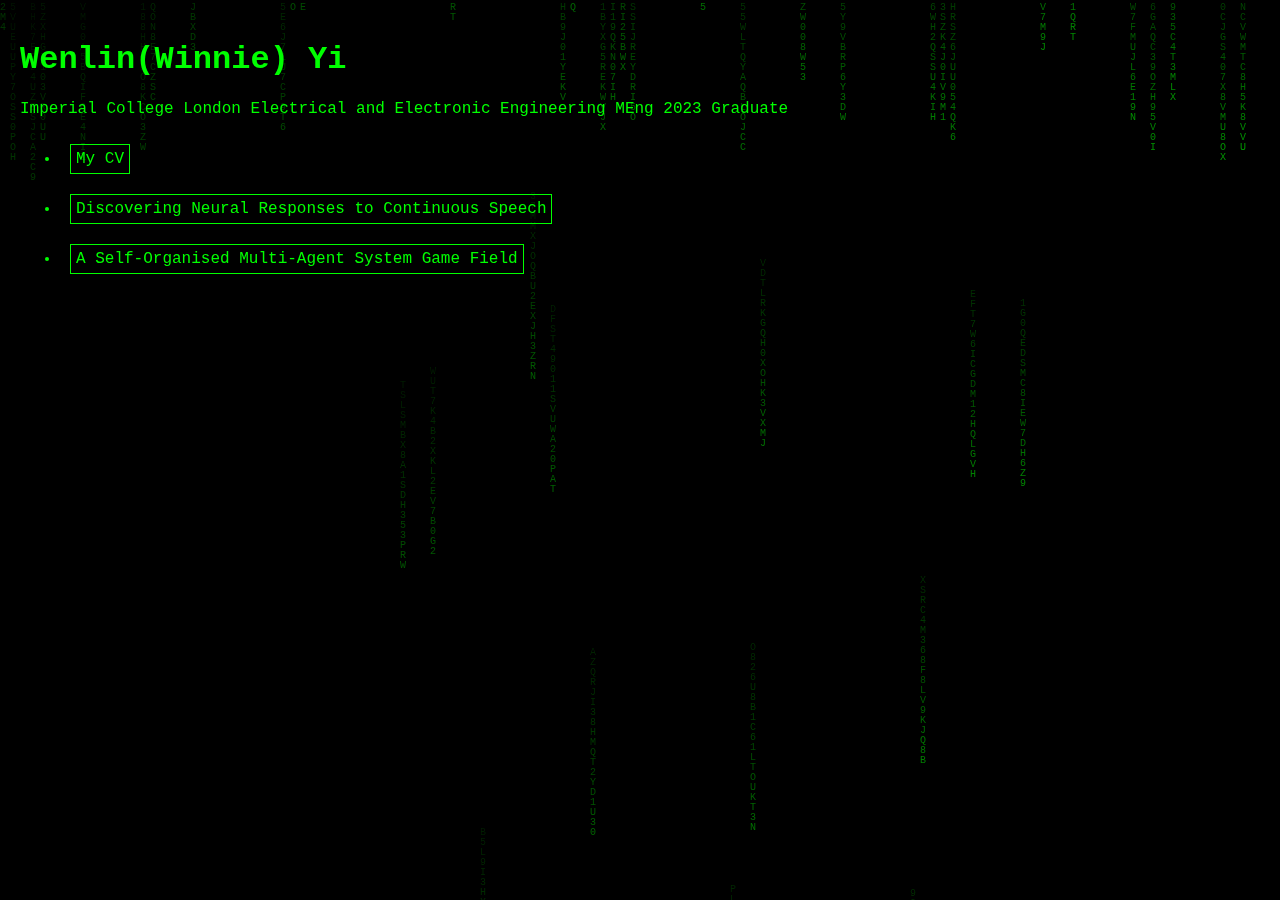
<file: index.html>
<!DOCTYPE html>
<html>
<head>
    <title>Home page</title>
    <link rel="stylesheet" href="styles.css"> <!-- Link to the external CSS file -->
</head>
<body>
    <canvas id="matrixCanvas"></canvas>
    <header>
        <h1>Wenlin(Winnie) Yi</h1>
        <p>Imperial College London Electrical and Electronic Engineering MEng 2023 Graduate</p>
    </header>
    <nav>
        <ul>
            <li><a href="cv.html">My CV</a></li>
            <li><a href="project1.html">Discovering Neural Responses to Continuous Speech</a></li>
            <li><a href="project2.html">A Self-Organised Multi-Agent System Game Field</a></li>            <!-- Add more list items with links as you create more pages -->
        </ul>
    </nav>
    <script src="matrix.js"></script> <!-- Link to the external JS file for Matrix rain effect -->
</body>
</html>
</file>
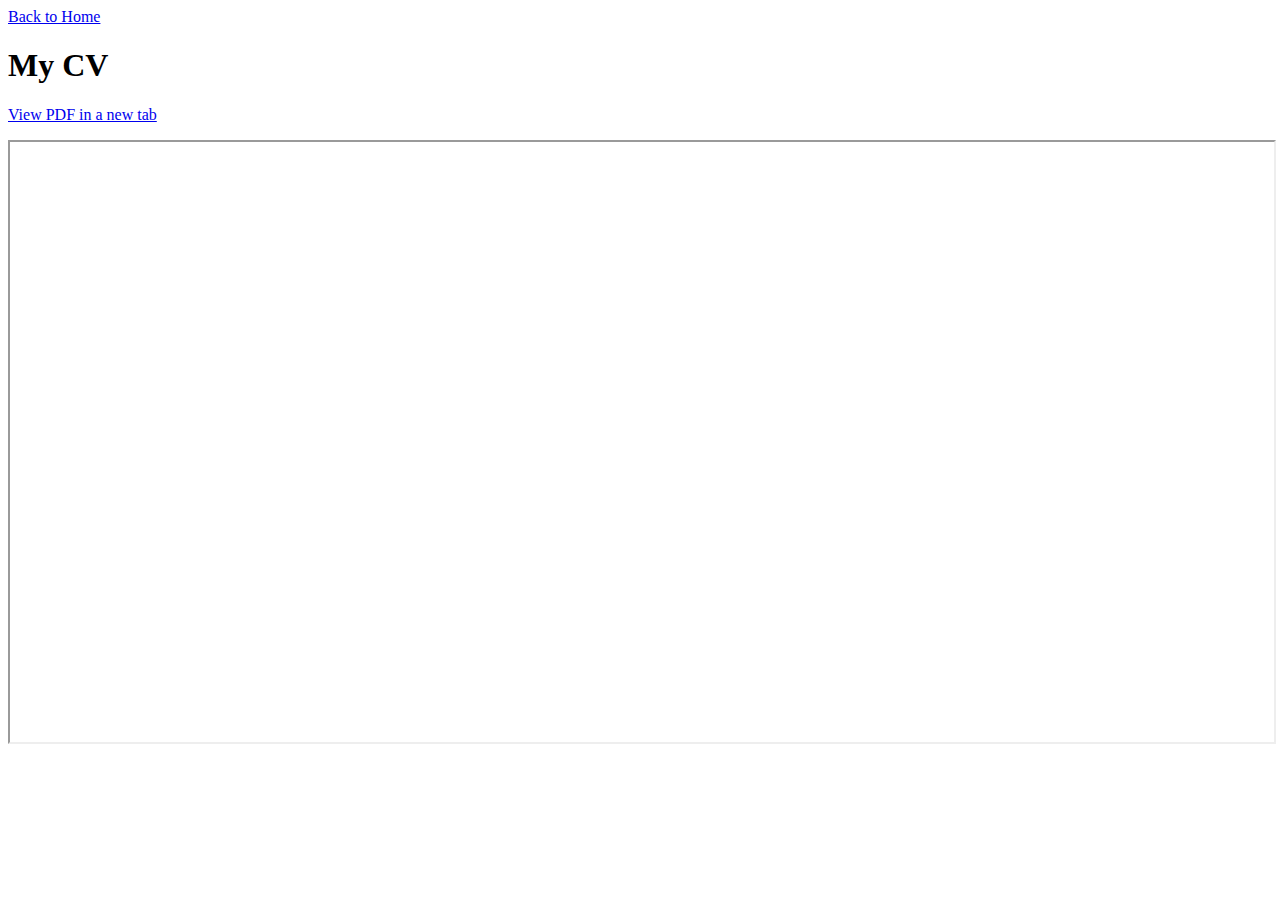
<file: cv.html>
<!DOCTYPE html>
<html>
<head>
    <title>Wenlin's CV</title>
</head>
<body>

    <div class="back-to-home">
        <a href="index.html">
            <div class="pill-icon"></div>
            <span class="back-text">Back to Home</span>
        </a>
    </div>    

    <header>
        <h1>My CV</h1>
        <p><a href="WENLIN_YI_CV_SW.pdf" target="_blank">View PDF in a new tab</a></p>
    </header>
    <iframe src="WENLIN_YI_CV_SW.pdf" width="100%" height="600px"></iframe>

</body>
</html>
</file>
<file: styles.css>
body {
    background-color: black;
    font-family: 'Courier New', Courier, monospace;
    color: #00FF00; /* Matrix green color */
    margin: 0;
    padding: 20px;
}

#matrixCanvas {
    position: fixed;
    top: 0;
    left: 0;
    z-index: -1;
}

a {
    color: #00FF00;
    text-decoration: none;
    border: 1px solid #00FF00;
    padding: 5px;
    margin: 10px;
    display: inline-block;
    transition: background 0.3s;
}

a:hover {
    background: #00FF00;
    color: black;
}

section {
    margin-top: 20px;
    padding: 20px;
    border: 1px solid #00FF00; /* Matrix green border */
}

img {
    max-width: 100%;
    height: auto;
    margin: 10px 0;
}

.back-to-home {
    position: fixed;
    top: 10px;
    left: 10px;
    z-index: 1000;
    display: flex;
    align-items: center;
    cursor: pointer;
}

.pill-icon {
    width: 40px;
    height: 20px;
    background-color: blue;
    border-radius: 10px;
    transition: transform 0.3s;
}

.back-text {
    display: none;
    margin-left: 10px;
    color: #00FF00;
    font-size: 16px;
    transition: opacity 0.3s;
}

.back-to-home:hover .pill-icon {
    transform: scaleX(0.5); /* Break animation */
}

.back-to-home:hover .back-text {
    display: inline;
}
</file>
